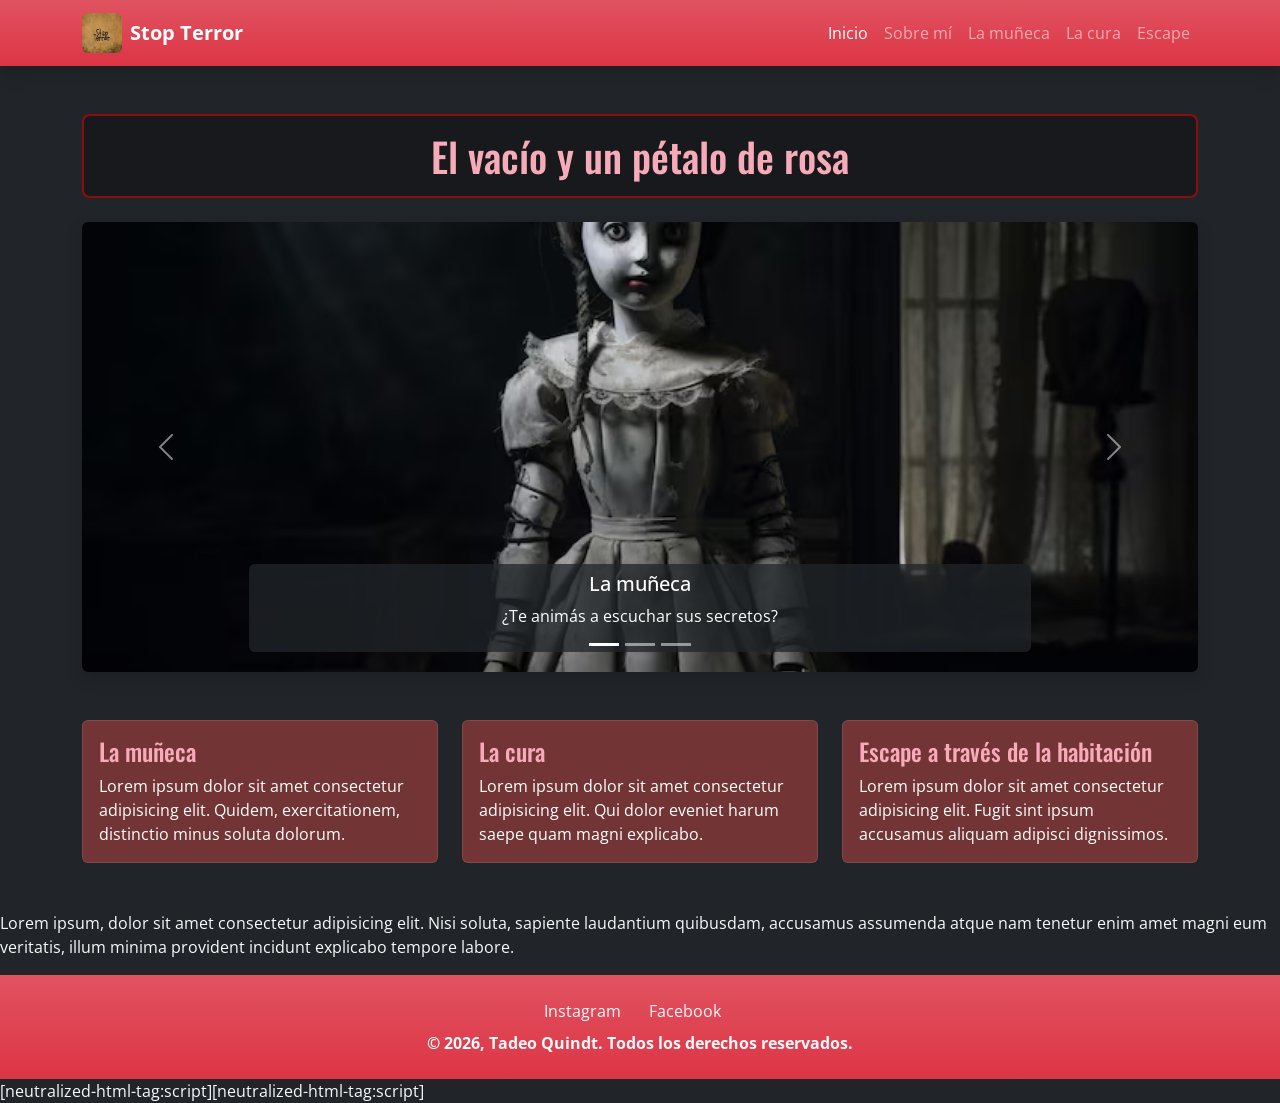
<file: index.html>
<!DOCTYPE html>
<html lang="es">
<head>
  <meta charset="UTF-8">
  <meta name="viewport" content="width=device-width, initial-scale=1.0">
  <title>Stop Terror - Inicio</title>
  <!-- Google Fonts -->
  <link rel="preconnect" href="https://fonts.googleapis.com">
  <link rel="preconnect" href="https://fonts.gstatic.com" crossorigin>
  <link href="https://fonts.googleapis.com/css2?family=Open+Sans:wght@300;400;700&family=Oswald:wght@400;700&display=swap" rel="stylesheet">
  <!-- Bootstrap 5 CSS -->
  <link href="https://cdn.jsdelivr.net/npm/bootstrap@5.3.3/dist/css/bootstrap.min.css" rel="stylesheet">
  
  <!-- CSS Personalizado -->
  <link rel="stylesheet" href="styles/style.css">
</head>
<body class="bg-dark text-light d-flex flex-column min-vh-100">
  <!-- Header / Navbar -->
  <header>
    <nav class="navbar navbar-expand-lg navbar-dark bg-danger bg-gradient shadow">
      <div class="container">
        <a class="navbar-brand d-flex align-items-center gap-2" href="index.html">
          <img src="logo/stopterror.jpg" alt="Logo Stop Terror" width="40" height="40" class="rounded">
          <span class="fw-bold">Stop Terror</span>
        </a>
        <button class="navbar-toggler" type="button" data-bs-toggle="collapse" data-bs-target="#menuNavegacion" aria-controls="menuNavegacion" aria-expanded="false" aria-label="Abrir navegación">
          <span class="navbar-toggler-icon"></span>
        </button>
        <div class="collapse navbar-collapse" id="menuNavegacion">
          <ul class="navbar-nav ms-auto mb-2 mb-lg-0">
            <li class="nav-item"><a class="nav-link active" href="index.html">Inicio</a></li>
            <li class="nav-item"><a class="nav-link" href="pages/sobremi.html">Sobre mí</a></li>
            <li class="nav-item"><a class="nav-link" href="pages/lamuñeca.html">La muñeca</a></li>
            <li class="nav-item"><a class="nav-link" href="pages/lacura.html">La cura</a></li>
            <li class="nav-item"><a class="nav-link" href="pages/escape.html">Escape</a></li>
          </ul>
        </div>
      </div>
    </nav>
  </header>
  <!-- Contenido Principal -->
  <main class="container my-5 flex-grow-1">
    <h1 class="text-center mb-4 titulo-principal">El vacío y un pétalo de rosa</h1>
    <!-- Carrusel de Bootstrap -->
    <div id="carruselTerror" class="carousel slide mb-5 shadow rounded overflow-hidden" data-bs-ride="carousel">
      <div class="carousel-indicators">
        <button type="button" data-bs-target="#carruselTerror" data-bs-slide-to="0" class="active" aria-current="true" aria-label="Slide 1"></button>
        <button type="button" data-bs-target="#carruselTerror" data-bs-slide-to="1" aria-label="Slide 2"></button>
        <button type="button" data-bs-target="#carruselTerror" data-bs-slide-to="2" aria-label="Slide 3"></button>
      </div>
      <div class="carousel-inner">
        <div class="carousel-item active">
          <img src="imagenes/muñeca.avif" class="d-block w-100" style="max-height: 450px; object-fit: cover;" alt="La muñeca">
          <div class="carousel-caption d-none d-md-block bg-dark bg-opacity-75 rounded p-2">
            <h5>La muñeca</h5>
            <p>¿Te animás a escuchar sus secretos?</p>
          </div>
        </div>
        <div class="carousel-item">
          <img src="imagenes/alaquimia.jpg" class="d-block w-100" style="max-height: 450px; object-fit: cover;" alt="La cura">
          <div class="carousel-caption d-none d-md-block bg-dark bg-opacity-75 rounded p-2">
            <h5>La cura</h5>
            <p>Una salvación que puede costar muy caro.</p>
          </div>
        </div>
        <div class="carousel-item">
          <img src="imagenes/vampiro.jpg" class="d-block w-100" style="max-height: 450px; object-fit: cover;" alt="Escape">
          <div class="carousel-caption d-none d-md-block bg-dark bg-opacity-75 rounded p-2">
            <h5>Escape</h5>
            <p>La habitación con colmillos no perdona.</p>
          </div>
        </div>
      </div>
      <button class="carousel-control-prev" type="button" data-bs-target="#carruselTerror" data-bs-slide="prev">
        <span class="carousel-control-prev-icon" aria-hidden="true"></span>
        <span class="visually-hidden">Anterior</span>
      </button>
      <button class="carousel-control-next" type="button" data-bs-target="#carruselTerror" data-bs-slide="next">
        <span class="carousel-control-next-icon" aria-hidden="true"></span>
        <span class="visually-hidden">Siguiente</span>
      </button>
    </div>
    <!-- Grilla de Tarjetas -->
    <div class="row g-4">
      <div class="col-12 col-md-6 col-lg-4">
        <article class="card h-100 tarjeta-custom">
          <div class="card-body">
            <h2 class="card-title h4">La muñeca</h2>
            <p class="card-text">Lorem ipsum dolor sit amet consectetur adipisicing elit. Quidem, exercitationem, distinctio minus soluta dolorum.</p>
          </div>
        </article>
      </div>
      <div class="col-12 col-md-6 col-lg-4">
        <article class="card h-100 tarjeta-custom">
          <div class="card-body">
            <h2 class="card-title h4">La cura</h2>
            <p class="card-text">Lorem ipsum dolor sit amet consectetur adipisicing elit. Qui dolor eveniet harum saepe quam magni explicabo.</p>
          </div>
        </article>
      </div>
      <div class="col-12 col-md-6 col-lg-4">
        <article class="card h-100 tarjeta-custom">
          <div class="card-body">
            <h2 class="card-title h4">Escape a través de la habitación</h2>
            <p class="card-text">Lorem ipsum dolor sit amet consectetur adipisicing elit. Fugit sint ipsum accusamus aliquam adipisci dignissimos.</p>
          </div>
        </article>
      </div>
    </div>
  </main>
  <!-- Footer -->

  <p>Lorem ipsum, dolor sit amet consectetur adipisicing elit. Nisi soluta, sapiente laudantium quibusdam, accusamus assumenda atque nam tenetur enim amet magni eum veritatis, illum minima provident incidunt explicabo tempore labore.</p>
  <footer class="bg-danger bg-gradient text-center py-4 mt-auto">
    <div class="container">
      <ul class="list-inline mb-2">
        <li class="list-inline-item"><a class="text-light text-decoration-none" href="https://www.instagram.com/?hl=es-la" target="_blank" rel="noopener noreferrer">Instagram</a></li>
        <li class="list-inline-item mx-3"><a class="text-light text-decoration-none" href="https://www.facebook.com/?locale=es_LA" target="_blank" rel="noopener noreferrer">Facebook</a></li>
      </ul>
      <p class="mb-0 text-light fw-bold">© 2026, Tadeo Quindt. Todos los derechos reservados.</p>
    </div>
  </footer>
  <!-- Bootstrap JS Bundle -->
  [neutralized-html-tag:script][neutralized-html-tag:script]
</body>
</html>
</file>
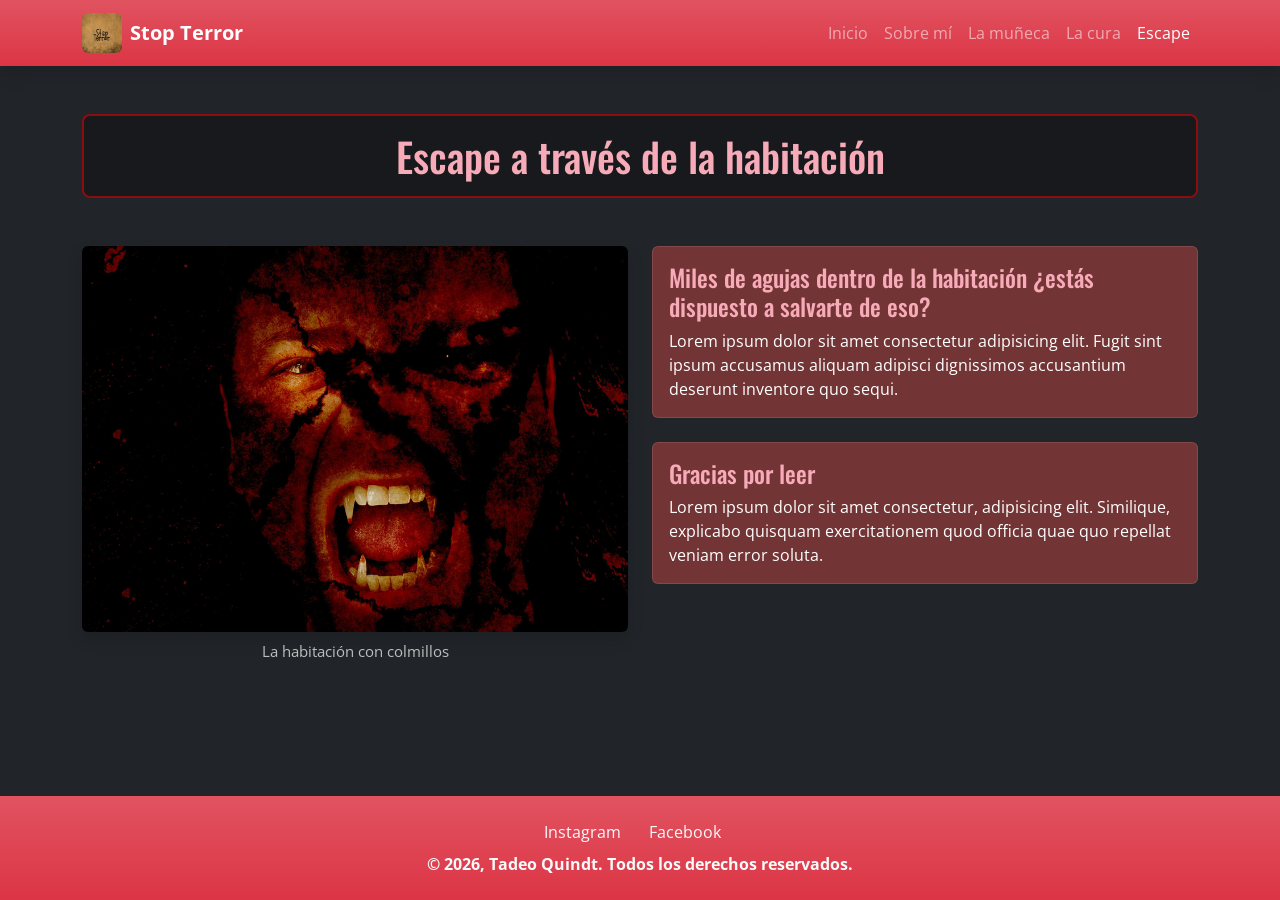
<file: pages/escape.html>
<!DOCTYPE html>
<html lang="es">
<head>
  <meta charset="UTF-8">
  <meta name="viewport" content="width=device-width, initial-scale=1.0">
  <title>Escape - Stop Terror</title>
  <!-- Google Fonts -->
  <link rel="preconnect" href="https://fonts.googleapis.com">
  <link rel="preconnect" href="https://fonts.gstatic.com" crossorigin>
  <link href="https://fonts.googleapis.com/css2?family=Open+Sans:wght@300;400;700&family=Oswald:wght@400;700&display=swap" rel="stylesheet">
  <!-- Bootstrap 5 CSS -->
  <link href="https://cdn.jsdelivr.net/npm/bootstrap@5.3.3/dist/css/bootstrap.min.css" rel="stylesheet">
  
  <!-- CSS Personalizado -->
  <link rel="stylesheet" href="../styles/style.css">
</head>
<body class="bg-dark text-light d-flex flex-column min-vh-100">
  <!-- Header / Navbar -->
  <header>
    <nav class="navbar navbar-expand-lg navbar-dark bg-danger bg-gradient shadow">
      <div class="container">
        <a class="navbar-brand d-flex align-items-center gap-2" href="../index.html">
          <img src="../logo/stopterror.jpg" alt="Logo Stop Terror" width="40" height="40" class="rounded">
          <span class="fw-bold">Stop Terror</span>
        </a>
        <button class="navbar-toggler" type="button" data-bs-toggle="collapse" data-bs-target="#menuNavegacion" aria-controls="menuNavegacion" aria-expanded="false" aria-label="Abrir navegación">
          <span class="navbar-toggler-icon"></span>
        </button>
        <div class="collapse navbar-collapse" id="menuNavegacion">
          <ul class="navbar-nav ms-auto mb-2 mb-lg-0">
            <li class="nav-item"><a class="nav-link" href="../index.html">Inicio</a></li>
            <li class="nav-item"><a class="nav-link" href="sobremi.html">Sobre mí</a></li>
            <li class="nav-item"><a class="nav-link" href="lamuñeca.html">La muñeca</a></li>
            <li class="nav-item"><a class="nav-link" href="lacura.html">La cura</a></li>
            <li class="nav-item"><a class="nav-link active" href="escape.html">Escape</a></li>
          </ul>
        </div>
      </div>
    </nav>
  </header>
  <!-- Contenido Principal -->
  <main class="container my-5 flex-grow-1">
    <h1 class="text-center mb-5 titulo-principal">Escape a través de la habitación</h1>
    <div class="row g-4 align-items-start">
      <div class="col-12 col-lg-6">
        <figure class="figure w-100 text-center">
          <img src="../imagenes/vampiro.jpg" class="figure-img img-fluid rounded shadow" alt="Vampiro con colmillos">
          <figcaption class="figure-caption">La habitación con colmillos</figcaption>
        </figure>
      </div>
      <div class="col-12 col-lg-6 d-flex flex-column gap-4">
        <article class="card tarjeta-custom">
          <div class="card-body">
            <h2 class="card-title h4">Miles de agujas dentro de la habitación ¿estás dispuesto a salvarte de eso?</h2>
            <p class="card-text">Lorem ipsum dolor sit amet consectetur adipisicing elit. Fugit sint ipsum accusamus aliquam adipisci dignissimos accusantium deserunt inventore quo sequi.</p>
          </div>
        </article>
        <article class="card tarjeta-custom">
          <div class="card-body">
            <h2 class="card-title h4">Gracias por leer</h2>
            <p class="card-text">Lorem ipsum dolor sit amet consectetur, adipisicing elit. Similique, explicabo quisquam exercitationem quod officia quae quo repellat veniam error soluta.</p>
          </div>
        </article>
      </div>
    </div>
  </main>
  <!-- Footer -->
  <footer class="bg-danger bg-gradient text-center py-4 mt-auto">
    <div class="container">
      <ul class="list-inline mb-2">
        <li class="list-inline-item"><a class="text-light text-decoration-none" href="https://www.instagram.com/?hl=es-la" target="_blank" rel="noopener noreferrer">Instagram</a></li>
        <li class="list-inline-item mx-3"><a class="text-light text-decoration-none" href="https://www.facebook.com/?locale=es_LA" target="_blank" rel="noopener noreferrer">Facebook</a></li>
      </ul>
      <p class="mb-0 text-light fw-bold">© 2026, Tadeo Quindt. Todos los derechos reservados.</p>
    </div>
  </footer>
  <!-- Bootstrap JS Bundle -->
  <script src="https://cdn.jsdelivr.net/npm/bootstrap@5.3.3/dist/js/bootstrap.bundle.min.js"></script>
</body>
</html>
</file>
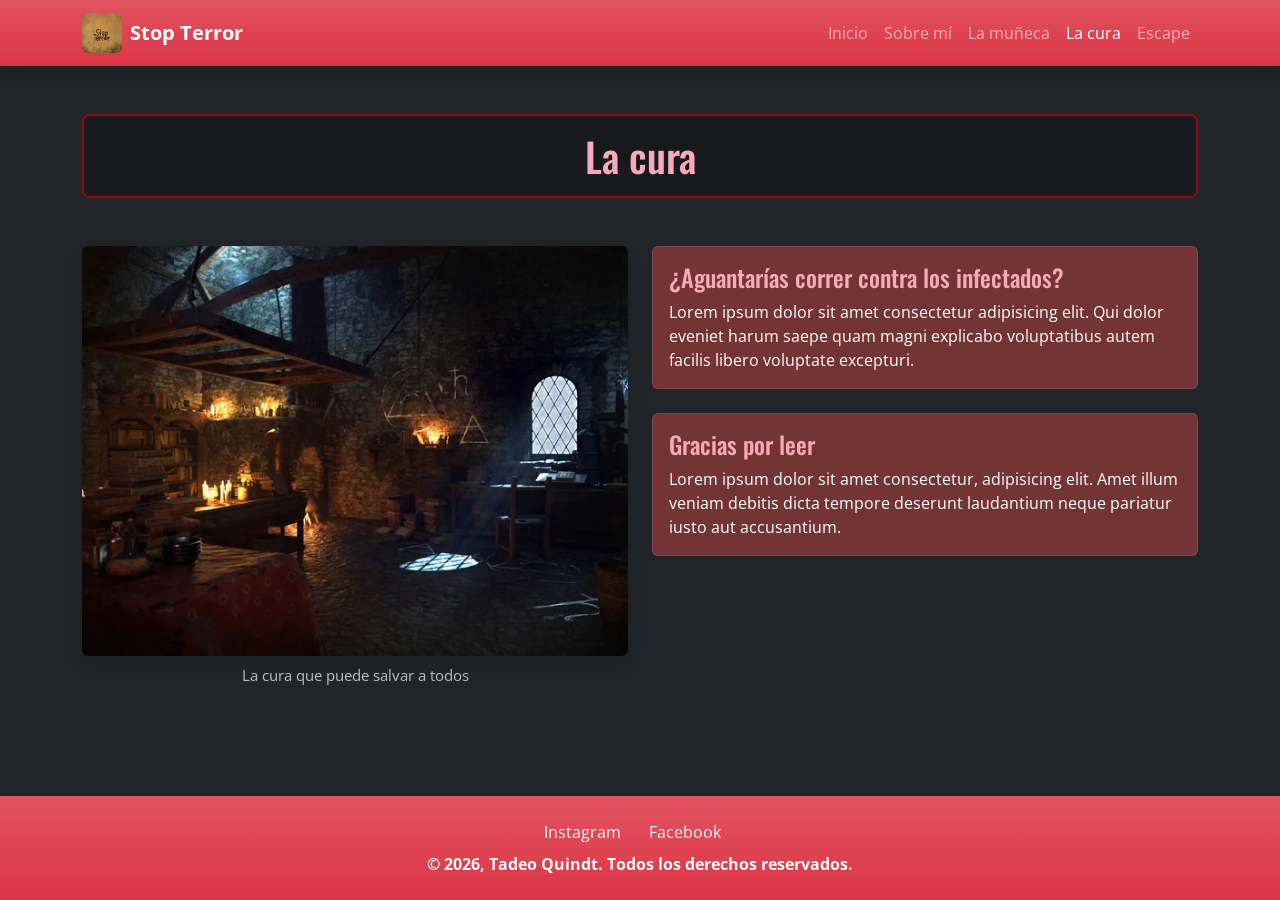
<file: pages/lacura.html>
<!DOCTYPE html>
<html lang="es">
<head>
  <meta charset="UTF-8">
  <meta name="viewport" content="width=device-width, initial-scale=1.0">
  <title>La Cura - Stop Terror</title>
  <!-- Google Fonts -->
  <link rel="preconnect" href="https://fonts.googleapis.com">
  <link rel="preconnect" href="https://fonts.gstatic.com" crossorigin>
  <link href="https://fonts.googleapis.com/css2?family=Open+Sans:wght@300;400;700&family=Oswald:wght@400;700&display=swap" rel="stylesheet">
  <!-- Bootstrap 5 CSS -->
  <link href="https://cdn.jsdelivr.net/npm/bootstrap@5.3.3/dist/css/bootstrap.min.css" rel="stylesheet">
  
  <!-- CSS Personalizado -->
  <link rel="stylesheet" href="../styles/style.css">
</head>
<body class="bg-dark text-light d-flex flex-column min-vh-100">
  <!-- Header / Navbar -->
  <header>
    <nav class="navbar navbar-expand-lg navbar-dark bg-danger bg-gradient shadow">
      <div class="container">
        <a class="navbar-brand d-flex align-items-center gap-2" href="../index.html">
          <img src="../logo/stopterror.jpg" alt="Logo Stop Terror" width="40" height="40" class="rounded">
          <span class="fw-bold">Stop Terror</span>
        </a>
        <button class="navbar-toggler" type="button" data-bs-toggle="collapse" data-bs-target="#menuNavegacion" aria-controls="menuNavegacion" aria-expanded="false" aria-label="Abrir navegación">
          <span class="navbar-toggler-icon"></span>
        </button>
        <div class="collapse navbar-collapse" id="menuNavegacion">
          <ul class="navbar-nav ms-auto mb-2 mb-lg-0">
            <li class="nav-item"><a class="nav-link" href="../index.html">Inicio</a></li>
            <li class="nav-item"><a class="nav-link" href="sobremi.html">Sobre mí</a></li>
            <li class="nav-item"><a class="nav-link" href="lamuñeca.html">La muñeca</a></li>
            <li class="nav-item"><a class="nav-link active" href="lacura.html">La cura</a></li>
            <li class="nav-item"><a class="nav-link" href="escape.html">Escape</a></li>
          </ul>
        </div>
      </div>
    </nav>
  </header>
  <!-- Contenido Principal -->
  <main class="container my-5 flex-grow-1">
    <h1 class="text-center mb-5 titulo-principal">La cura</h1>
    <div class="row g-4 align-items-start">
      <div class="col-12 col-lg-6">
        <figure class="figure w-100 text-center">
          <img src="../imagenes/alaquimia.jpg" class="figure-img img-fluid rounded shadow" alt="Sala de alquimia">
          <figcaption class="figure-caption">La cura que puede salvar a todos</figcaption>
        </figure>
      </div>
      <div class="col-12 col-lg-6 d-flex flex-column gap-4">
        <article class="card tarjeta-custom">
          <div class="card-body">
            <h2 class="card-title h4">¿Aguantarías correr contra los infectados?</h2>
            <p class="card-text">Lorem ipsum dolor sit amet consectetur adipisicing elit. Qui dolor eveniet harum saepe quam magni explicabo voluptatibus autem facilis libero voluptate excepturi.</p>
          </div>
        </article>
        <article class="card tarjeta-custom">
          <div class="card-body">
            <h2 class="card-title h4">Gracias por leer</h2>
            <p class="card-text">Lorem ipsum dolor sit amet consectetur, adipisicing elit. Amet illum veniam debitis dicta tempore deserunt laudantium neque pariatur iusto aut accusantium.</p>
          </div>
        </article>
      </div>
    </div>
  </main>
  <!-- Footer -->
  <footer class="bg-danger bg-gradient text-center py-4 mt-auto">
    <div class="container">
      <ul class="list-inline mb-2">
        <li class="list-inline-item"><a class="text-light text-decoration-none" href="https://www.instagram.com/?hl=es-la" target="_blank" rel="noopener noreferrer">Instagram</a></li>
        <li class="list-inline-item mx-3"><a class="text-light text-decoration-none" href="https://www.facebook.com/?locale=es_LA" target="_blank" rel="noopener noreferrer">Facebook</a></li>
      </ul>
      <p class="mb-0 text-light fw-bold">© 2026, Tadeo Quindt. Todos los derechos reservados.</p>
    </div>
  </footer>
  <!-- Bootstrap JS Bundle -->
  <script src="https://cdn.jsdelivr.net/npm/bootstrap@5.3.3/dist/js/bootstrap.bundle.min.js"></script>
</body>
</html>
</file>
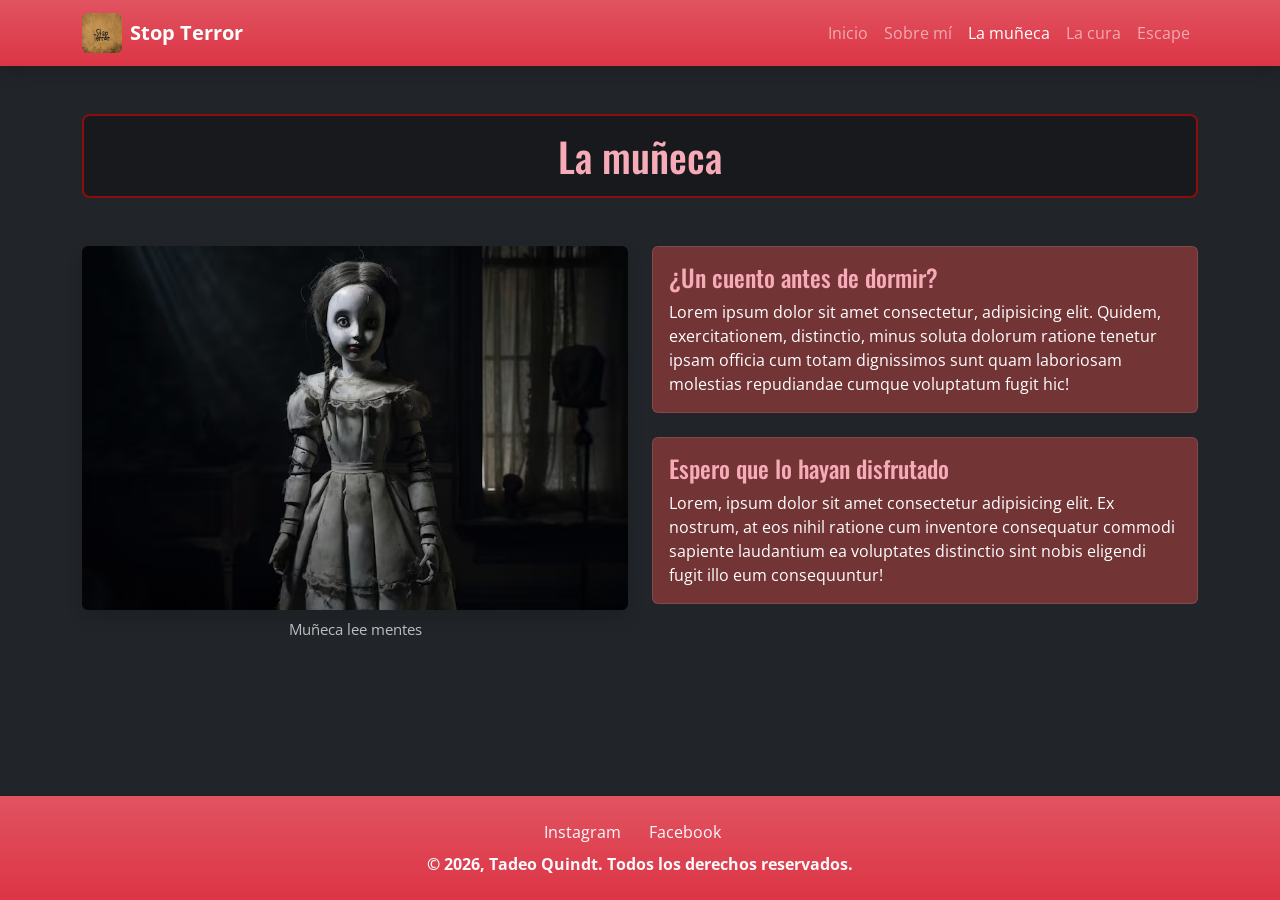
<file: pages/lamuñeca.html>
<!DOCTYPE html>
<html lang="es">
<head>
  <meta charset="UTF-8">
  <meta name="viewport" content="width=device-width, initial-scale=1.0">
  <title>La Muñeca - Stop Terror</title>
  <!-- Google Fonts -->
  <link rel="preconnect" href="https://fonts.googleapis.com">
  <link rel="preconnect" href="https://fonts.gstatic.com" crossorigin>
  <link href="https://fonts.googleapis.com/css2?family=Open+Sans:wght@300;400;700&family=Oswald:wght@400;700&display=swap" rel="stylesheet">
  <!-- Bootstrap 5 CSS -->
  <link href="https://cdn.jsdelivr.net/npm/bootstrap@5.3.3/dist/css/bootstrap.min.css" rel="stylesheet">
  
  <!-- CSS Personalizado -->
  <link rel="stylesheet" href="../styles/style.css">
</head>
<body class="bg-dark text-light d-flex flex-column min-vh-100">
  <!-- Header / Navbar -->
  <header>
    <nav class="navbar navbar-expand-lg navbar-dark bg-danger bg-gradient shadow">
      <div class="container">
        <a class="navbar-brand d-flex align-items-center gap-2" href="../index.html">
          <img src="../logo/stopterror.jpg" alt="Logo Stop Terror" width="40" height="40" class="rounded">
          <span class="fw-bold">Stop Terror</span>
        </a>
        <button class="navbar-toggler" type="button" data-bs-toggle="collapse" data-bs-target="#menuNavegacion" aria-controls="menuNavegacion" aria-expanded="false" aria-label="Abrir navegación">
          <span class="navbar-toggler-icon"></span>
        </button>
        <div class="collapse navbar-collapse" id="menuNavegacion">
          <ul class="navbar-nav ms-auto mb-2 mb-lg-0">
            <li class="nav-item"><a class="nav-link" href="../index.html">Inicio</a></li>
            <li class="nav-item"><a class="nav-link" href="sobremi.html">Sobre mí</a></li>
            <li class="nav-item"><a class="nav-link active" href="lamuñeca.html">La muñeca</a></li>
            <li class="nav-item"><a class="nav-link" href="lacura.html">La cura</a></li>
            <li class="nav-item"><a class="nav-link" href="escape.html">Escape</a></li>
          </ul>
        </div>
      </div>
    </nav>
  </header>
  <!-- Contenido Principal -->
  <main class="container my-5 flex-grow-1">
    <h1 class="text-center mb-5 titulo-principal">La muñeca</h1>
    <div class="row g-4 align-items-start">
      <!-- Columna Imagen -->
      <div class="col-12 col-lg-6">
        <figure class="figure w-100 text-center">
          <img src="../imagenes/muñeca.avif" class="figure-img img-fluid rounded shadow" alt="La muñeca del mal">
          <figcaption class="figure-caption">Muñeca lee mentes</figcaption>
        </figure>
      </div>
      <!-- Columna Artículos -->
      <div class="col-12 col-lg-6 d-flex flex-column gap-4">
        <article class="card tarjeta-custom">
          <div class="card-body">
            <h2 class="card-title h4">¿Un cuento antes de dormir?</h2>
            <p class="card-text">Lorem ipsum dolor sit amet consectetur, adipisicing elit. Quidem, exercitationem, distinctio, minus soluta dolorum ratione tenetur ipsam officia cum totam dignissimos sunt quam laboriosam molestias repudiandae cumque voluptatum fugit hic!</p>
          </div>
        </article>
        <article class="card tarjeta-custom">
          <div class="card-body">
            <h2 class="card-title h4">Espero que lo hayan disfrutado</h2>
            <p class="card-text">Lorem, ipsum dolor sit amet consectetur adipisicing elit. Ex nostrum, at eos nihil ratione cum inventore consequatur commodi sapiente laudantium ea voluptates distinctio sint nobis eligendi fugit illo eum consequuntur!</p>
          </div>
        </article>
      </div>
    </div>
  </main>
  <!-- Footer -->
  <footer class="bg-danger bg-gradient text-center py-4 mt-auto">
    <div class="container">
      <ul class="list-inline mb-2">
        <li class="list-inline-item"><a class="text-light text-decoration-none" href="https://www.instagram.com/?hl=es-la" target="_blank" rel="noopener noreferrer">Instagram</a></li>
        <li class="list-inline-item mx-3"><a class="text-light text-decoration-none" href="https://www.facebook.com/?locale=es_LA" target="_blank" rel="noopener noreferrer">Facebook</a></li>
      </ul>
      <p class="mb-0 text-light fw-bold">© 2026, Tadeo Quindt. Todos los derechos reservados.</p>
    </div>
  </footer>
  <!-- Bootstrap JS Bundle -->
  <script src="https://cdn.jsdelivr.net/npm/bootstrap@5.3.3/dist/js/bootstrap.bundle.min.js"></script>
</body>
</html>
</file>
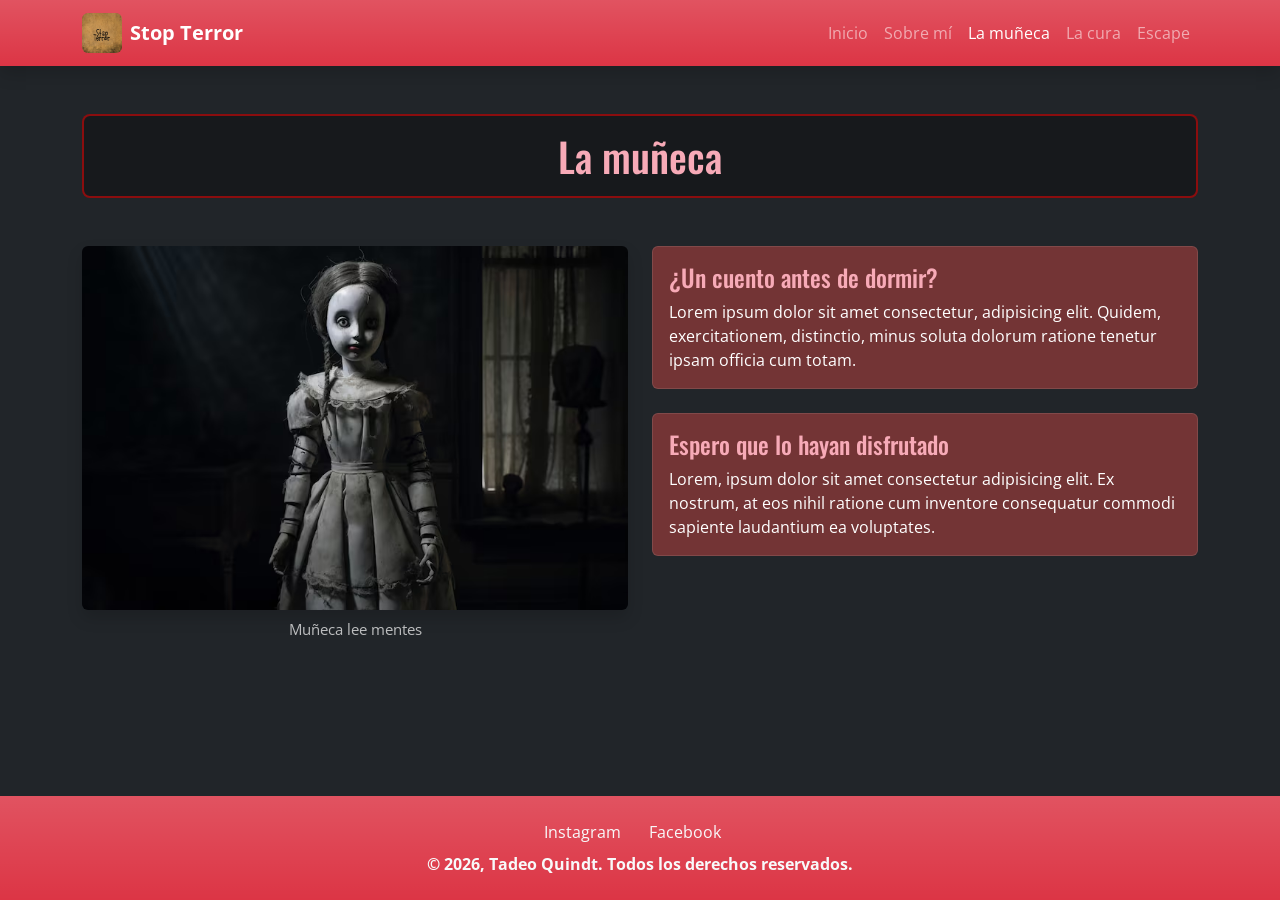
<file: pages/sobremi.html>
<!DOCTYPE html>
<html lang="es">
<head>
  <meta charset="UTF-8">
  <meta name="viewport" content="width=device-width, initial-scale=1.0">
  <title>La Muñeca - Stop Terror</title>
  <!-- Google Fonts -->
  <link rel="preconnect" href="https://fonts.googleapis.com">
  <link rel="preconnect" href="https://fonts.gstatic.com" crossorigin>
  <link href="https://fonts.googleapis.com/css2?family=Open+Sans:wght@300;400;700&family=Oswald:wght@400;700&display=swap" rel="stylesheet">
  <!-- Bootstrap 5 CSS -->
  <link href="https://cdn.jsdelivr.net/npm/bootstrap@5.3.3/dist/css/bootstrap.min.css" rel="stylesheet">
  
  <!-- CSS Personalizado -->
  <link rel="stylesheet" href="../styles/style.css">
</head>
<body class="bg-dark text-light d-flex flex-column min-vh-100">
  <!-- Header / Navbar -->
  <header>
    <nav class="navbar navbar-expand-lg navbar-dark bg-danger bg-gradient shadow">
      <div class="container">
        <a class="navbar-brand d-flex align-items-center gap-2" href="../index.html">
          <img src="../logo/stopterror.jpg" alt="Logo Stop Terror" width="40" height="40" class="rounded">
          <span class="fw-bold">Stop Terror</span>
        </a>
        <button class="navbar-toggler" type="button" data-bs-toggle="collapse" data-bs-target="#menuNavegacion" aria-controls="menuNavegacion" aria-expanded="false" aria-label="Abrir navegación">
          <span class="navbar-toggler-icon"></span>
        </button>
        <div class="collapse navbar-collapse" id="menuNavegacion">
          <ul class="navbar-nav ms-auto mb-2 mb-lg-0">
            <li class="nav-item"><a class="nav-link" href="../index.html">Inicio</a></li>
            <li class="nav-item"><a class="nav-link" href="sobremi.html">Sobre mí</a></li>
            <li class="nav-item"><a class="nav-link active" href="lamuñeca.html">La muñeca</a></li>
            <li class="nav-item"><a class="nav-link" href="lacura.html">La cura</a></li>
            <li class="nav-item"><a class="nav-link" href="escape.html">Escape</a></li>
          </ul>
        </div>
      </div>
    </nav>
  </header>
  <!-- Contenido Principal -->
  <main class="container my-5 flex-grow-1">
    <h1 class="text-center mb-5 titulo-principal">La muñeca</h1>
    <div class="row g-4 align-items-start">
      <div class="col-12 col-lg-6">
        <figure class="figure w-100 text-center">
          <img src="../imagenes/muñeca.avif" class="figure-img img-fluid rounded shadow" alt="La muñeca del mal">
          <figcaption class="figure-caption">Muñeca lee mentes</figcaption>
        </figure>
      </div>
      <div class="col-12 col-lg-6 d-flex flex-column gap-4">
        <article class="card tarjeta-custom">
          <div class="card-body">
            <h2 class="card-title h4">¿Un cuento antes de dormir?</h2>
            <p class="card-text">Lorem ipsum dolor sit amet consectetur, adipisicing elit. Quidem, exercitationem, distinctio, minus soluta dolorum ratione tenetur ipsam officia cum totam.</p>
          </div>
        </article>
        <article class="card tarjeta-custom">
          <div class="card-body">
            <h2 class="card-title h4">Espero que lo hayan disfrutado</h2>
            <p class="card-text">Lorem, ipsum dolor sit amet consectetur adipisicing elit. Ex nostrum, at eos nihil ratione cum inventore consequatur commodi sapiente laudantium ea voluptates.</p>
          </div>
        </article>
      </div>
    </div>
  </main>
  <!-- Footer -->
  <footer class="bg-danger bg-gradient text-center py-4 mt-auto">
    <div class="container">
      <ul class="list-inline mb-2">
        <li class="list-inline-item"><a class="text-light text-decoration-none" href="https://www.instagram.com/?hl=es-la" target="_blank" rel="noopener noreferrer">Instagram</a></li>
        <li class="list-inline-item mx-3"><a class="text-light text-decoration-none" href="https://www.facebook.com/?locale=es_LA" target="_blank" rel="noopener noreferrer">Facebook</a></li>
      </ul>
      <p class="mb-0 text-light fw-bold">© 2026, Tadeo Quindt. Todos los derechos reservados.</p>
    </div>
  </footer>
  <!-- Bootstrap JS Bundle -->
  <script src="https://cdn.jsdelivr.net/npm/bootstrap@5.3.3/dist/js/bootstrap.bundle.min.js"></script>
</body>
</html>
</file>
<file: styles/style.css>
/* ====================================================
   ESTILOS PERSONALIZADOS SOBRE BOOTSTRAP 5
   ==================================================== */
body {
    font-family: 'Open Sans', sans-serif;
    background-color: #1a1a1a;
}
h1, h2, h3, .titulo-principal {
    font-family: 'Oswald', sans-serif;
}
.titulo-principal {
    color: rgb(247, 170, 183);
    border: 2px solid rgba(255, 0, 0, 0.5);
    padding: 1rem;
    border-radius: 8px;
    background-color: rgba(0, 0, 0, 0.3);
}
.tarjeta-custom {
    background-color: rgba(130, 56, 56, 0.85);
    color: #ffffff;
    border: 1px solid rgba(255, 255, 255, 0.1);
    transition: transform 0.2s ease, box-shadow 0.2s ease;
}
.tarjeta-custom:hover {
    transform: translateY(-4px);
    box-shadow: 0 8px 16px rgba(0, 0, 0, 0.4);
}
.tarjeta-custom h2 {
    color: rgb(247, 170, 183);
}
.figure-caption {
    color: rgba(255, 255, 255, 0.7);
    font-size: 0.95rem;
}
</file>
